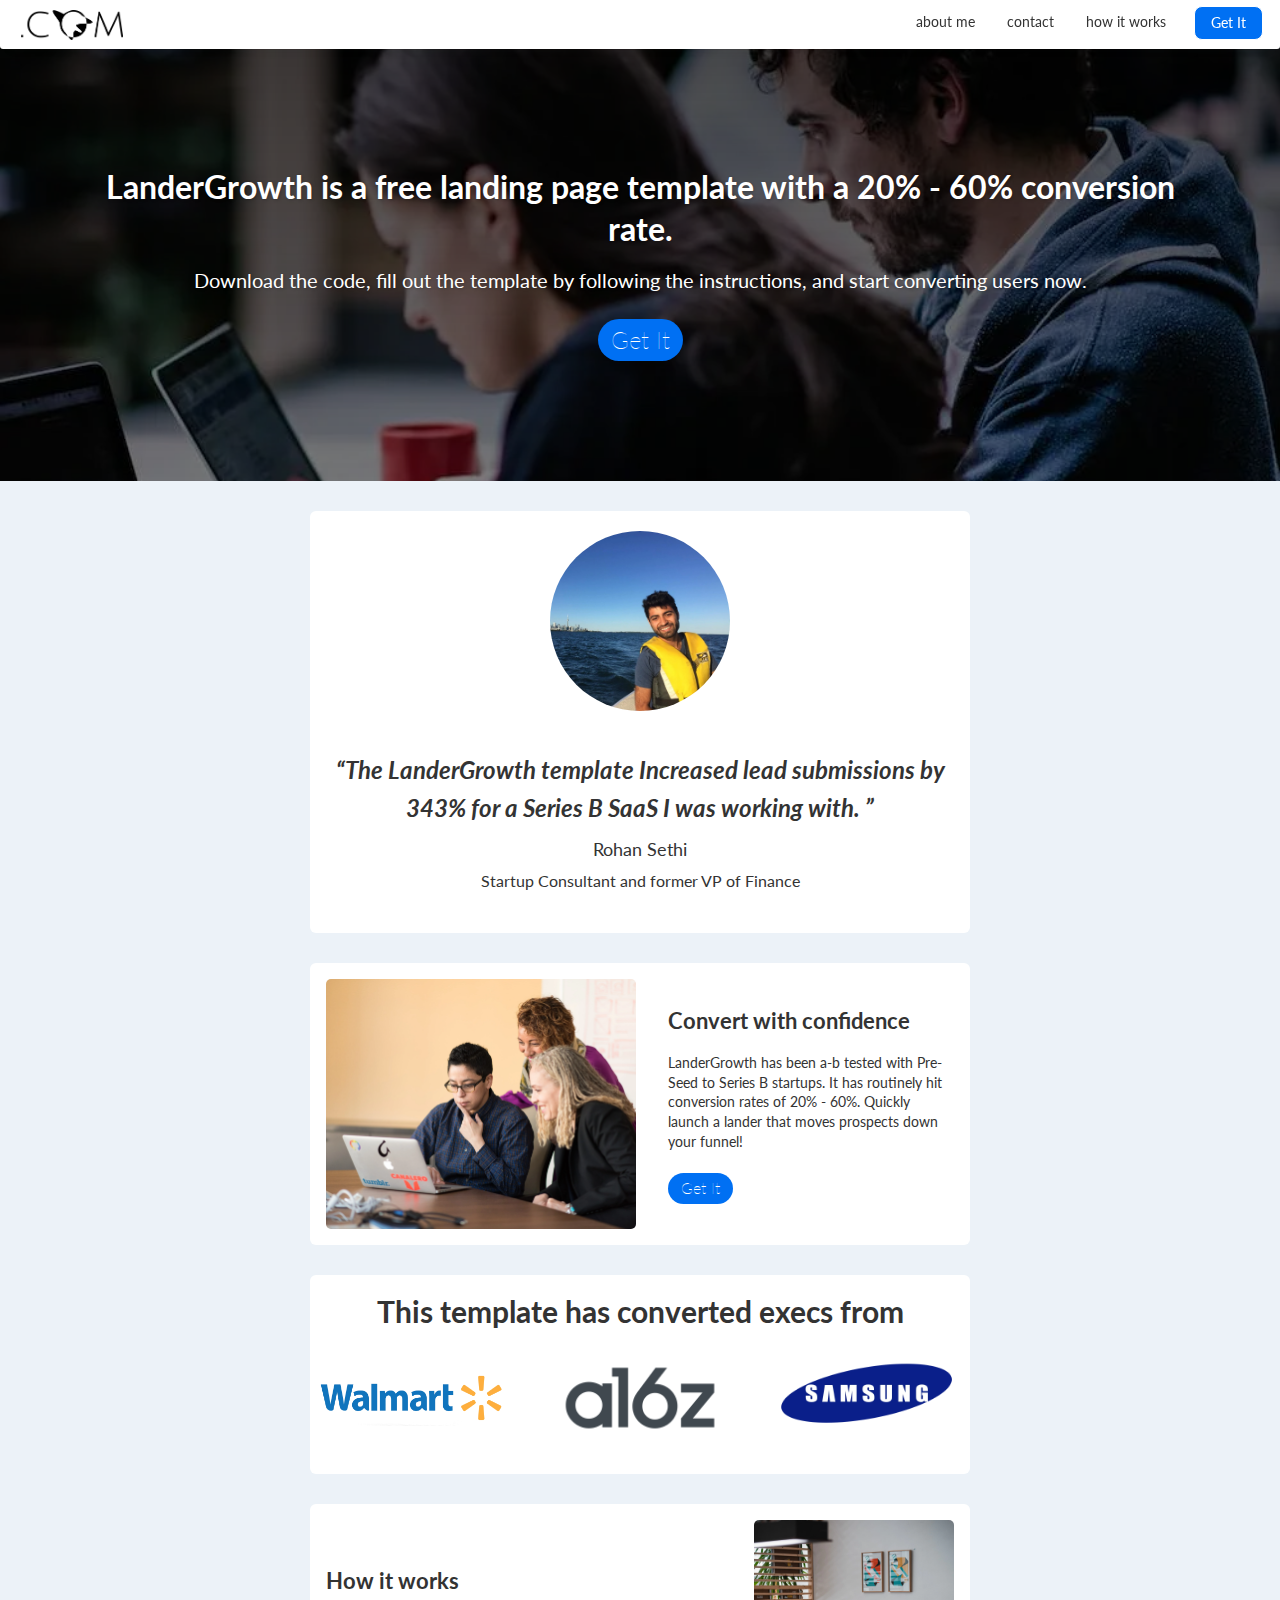
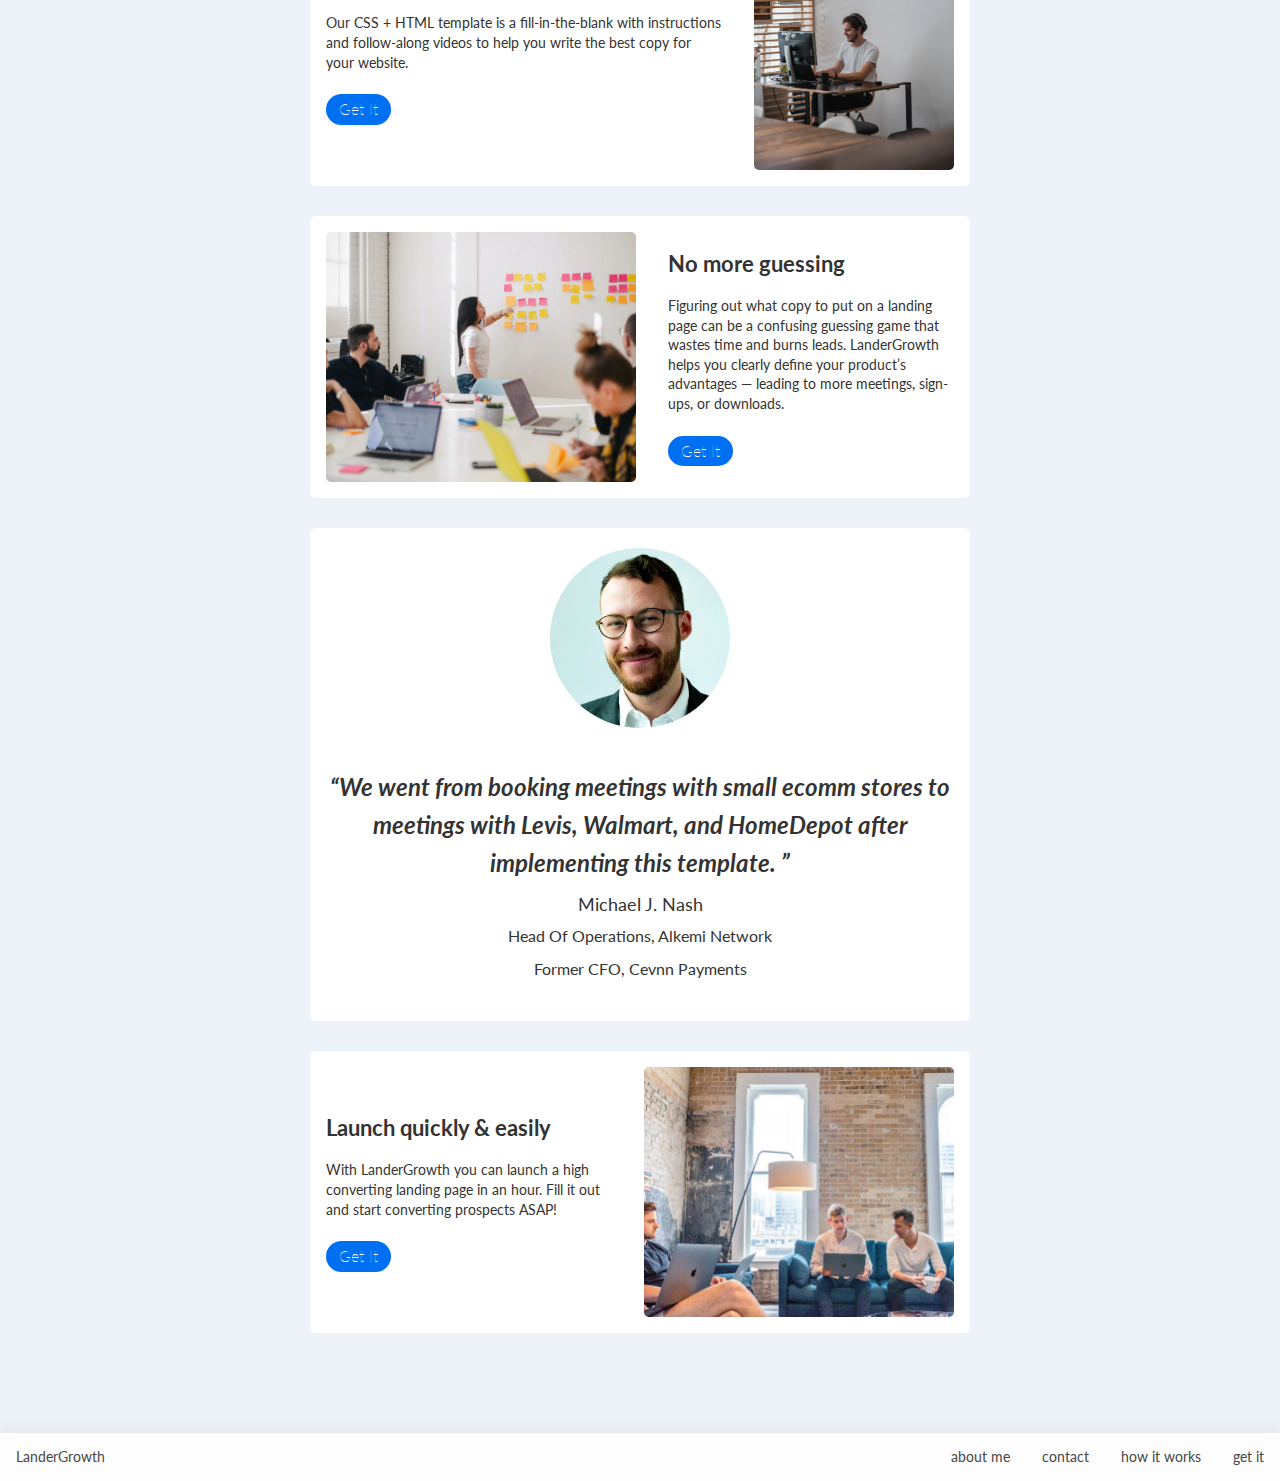
<file: index.html>
<html>

  <head>
    <meta charset="utf-8">
    <meta http-equiv="X-UA-Compatible" content="IE=edge">
    <meta name="viewport" content="width=device-width">
    <title>LanderGrowth — Home</title>
    <link rel="icon" type="image/x-icon" href="logos/favicon.ico">

    <!-- Put an Inspectlet code snippet here -->
    <script type="text/javascript">
      (function() {
      window.__insp = window.__insp || [];
      __insp.push(['wid', 1983803008]);
      var ldinsp = function(){
      if(typeof window.__inspld != "undefined") return; window.__inspld = 1; var insp = document.createElement('script'); insp.type = 'text/javascript'; insp.async = true; insp.id = "inspsync"; insp.src = ('https:' == document.location.protocol ? 'https' : 'http') + '://cdn.inspectlet.com/inspectlet.js?wid=1983803008&r=' + Math.floor(new Date().getTime()/3600000); var x = document.getElementsByTagName('script')[0]; x.parentNode.insertBefore(insp, x); };
      setTimeout(ldinsp, 0);
      })();
      </script>
    <!-- Inspectlet end -->

    <!-- Put a Google Analytics code snippet here -->
    <script async src="https://www.googletagmanager.com/gtag/js?id=G-G425LWW16N"></script>
    <script>
      window.dataLayer = window.dataLayer || [];
      function gtag(){dataLayer.push(arguments);}
      gtag('js', new Date());
    
      gtag('config', 'G-G425LWW16N');
    </script>
    <!-- Google Analytics tag end-->

    <!-- Google Tag Manager -->
    <script>(function(w,d,s,l,i){w[l]=w[l]||[];w[l].push({'gtm.start':
    new Date().getTime(),event:'gtm.js'});var f=d.getElementsByTagName(s)[0],
    j=d.createElement(s),dl=l!='dataLayer'?'&l='+l:'';j.async=true;j.src=
    'https://www.googletagmanager.com/gtm.js?id='+i+dl;f.parentNode.insertBefore(j,f);
    })(window,document,'script','dataLayer','GTM-WFHW6SQ');</script>
    <!-- End Google Tag Manager -->
      
    <!-- Put a Google Optimize code snippet here -->
    <script src="https://www.googleoptimize.com/optimize.js?id=OPT-KD5JQGJ"></script>
    <!-- Google Optimize tag end-->

    <link rel="stylesheet" href="https://maxcdn.bootstrapcdn.com/bootstrap/3.2.0/css/bootstrap.min.css">
    <link rel="stylesheet" href="css/style.css">
  </head>

  <body>

    <!-- Google Tag Manager (noscript) -->
<noscript><iframe src="https://www.googletagmanager.com/ns.html?id=GTM-WFHW6SQ"
  height="0" width="0" style="display:none;visibility:hidden"></iframe></noscript>
  <!-- End Google Tag Manager (noscript) -->
      
    <!-- navbar CSS can be found in the file "navbar"-->
    <div class="navbar">
      <ul>
        <li id="logo"><a href="index.html"><img src="logos/logo.seethrough.webp" id="logo" /></a></li>
        <li><a href="https://github.com/spetsa/LanderGrowth-Template/archive/refs/heads/main.zip" id="navbar-learn">Get It</a></li>
        <li><a href="how-it-works.html">how it works</a></li>
        <li><a href="learn-more.html">contact</a></li>
        <li><a href="team.html">about me</a></li>
      </ul>
    </div>

    <!-- banner CSS can be found in the file "banner"-->
    <div class="banner" style="background-image: linear-gradient(rgba(0,0,0,0.7),rgba(0,0,0,0.5)), url(banner_images/banner-2.webp);">
      <div class="container">
        <h1>LanderGrowth is a free landing page template with a 20% - 60% conversion rate.</h1>
        <p>Download the code, fill out the template by following the instructions, and start converting users now.</p>
        <button class="button-banner no-dec"><a class="no-dec" href="https://github.com/spetsa/LanderGrowth-Template/archive/refs/heads/main.zip">Get It</a></button>
      </div>
    </div>

    <!-- landing-page-grid CSS can be found in the file "landing-page-grid"-->
    <div class="landing-page-grid">

      <!-- quote-card CSS can be found in the file "quote-card"-->
      <div class="quote-card">
        <img src="webp conversions/rohan-seth.webp" />
        <div class="quote-card-infos">
          <h2>“The LanderGrowth template Increased lead submissions by 343% for a Series B SaaS I was working with. ”</h2>
          <p class="quote-card-name">Rohan Sethi</p>
          <div class="quote-card-title">
            <p>Startup Consultant and former VP of Finance</p>
          </div>
        </div>
      </div>

      <!-- card-product CSS can be found in the file "card"-->
      <div class="card-product">
        <img src="webp conversions/christina-wocintechchat-com-NDoVgcS_lZM-unsplash.webp" />
        <div class="card-product-infos">
          <h2>Convert with confidence</h2>
          <p>LanderGrowth has been a-b tested with
             Pre-Seed to Series B startups. It has
              routinely hit conversion rates of 20% - 60%.
               Quickly launch a lander that moves prospects down your funnel! 
          </p>
          <button class="btn-medium"><a href="https://github.com/spetsa/LanderGrowth-Template/archive/refs/heads/main.zip">Get It</a></button>
        </div>
      </div>


      <!-- logo-card CSS can be found in the file "logo-card"-->
      <div class="logo-card">
        <div class="logo-card-infos logo-card-center">
          <h2>This template has converted execs from</h2>
        </div>
        <div class="logo-grid">
          <img src="webp conversions/walmart.webp" />
          <img src="webp conversions/a16z.webp" />
          <img src="webp conversions/samsung.webp" />
        </div>
      </div>

      <div class="card-product">
        <div class="card-product-infos">
          <h2>How it works</h2>
          <p>Our CSS + HTML template is a fill-in-the-blank with instructions
             and follow-along videos to help you write the best copy for your website.
          </p>
                <button class="btn-medium"><a href="https://github.com/spetsa/LanderGrowth-Template/archive/refs/heads/main.zip">Get It</a></button>
        </div>
        <img src="webp conversions/the-9th-coworking-kdRggDmQGI4-unsplash.webp" />
      </div>

      <div class="card-product">
        <img src="webp conversions/jason-goodman-Oalh2MojUuk-unsplash.webp" />
        <div class="card-product-infos">
          <h2>No more guessing</h2>
          <p>
            Figuring out what copy to put on a landing page can
             be a confusing guessing game that wastes time and burns leads.
              LanderGrowth helps you clearly define your product’s advantages
               — leading to more meetings, sign-ups, or downloads. 
          </p>
          <button class="btn-medium"><a href="https://github.com/spetsa/LanderGrowth-Template/archive/refs/heads/main.zip">Get It</a></button>
        </div>
      </div>

      <div class="quote-card">
        <img src="webp conversions/nash.webp" />
        <div class="quote-card-infos">
          <h2>“We went from booking meetings with small ecomm stores to meetings with Levis, Walmart, and HomeDepot after implementing this template. ”</h2>
          <p class="quote-card-name">Michael J. Nash</p>
          <div class="quote-card-title">
            <p>Head Of Operations, Alkemi Network</p>
          </div>
          <div class="quote-card-title">
            <p>Former CFO, Cevnn Payments</p>
          </div>
        </div>
      </div>

      <div class="card-product">
        <div class="card-product-infos">
          <h2>Launch quickly & easily</h2>
          <p>With LanderGrowth you can launch
             a high converting landing page in an hour. 
             Fill it out and start converting prospects ASAP!
          </p>
          <button class="btn-medium"><a href="https://github.com/spetsa/LanderGrowth-Template/archive/refs/heads/main.zip">Get It</a></button>
        </div>
        <img src="webp conversions/austin-distel-_S7-KX8geL0-unsplash.webp" />
      </div>

    </div>

    <!-- footer CSS can be found in the file "footer"-->
    <div class="footer">
      <ul>
        <li id="footer-logo"><a href="index.html">LanderGrowth</a></li>
        <li><a href="https://github.com/spetsa/LanderGrowth-Template/archive/refs/heads/main.zip">get it</a></li>
        <li><a href="how-it-works.html">how it works</a></li>
        <li><a href="learn-more.html">contact</a></li>
        <li><a href="team.html">about me</a></li>
      </ul>
    </div>

  </body>

</html>
</file>
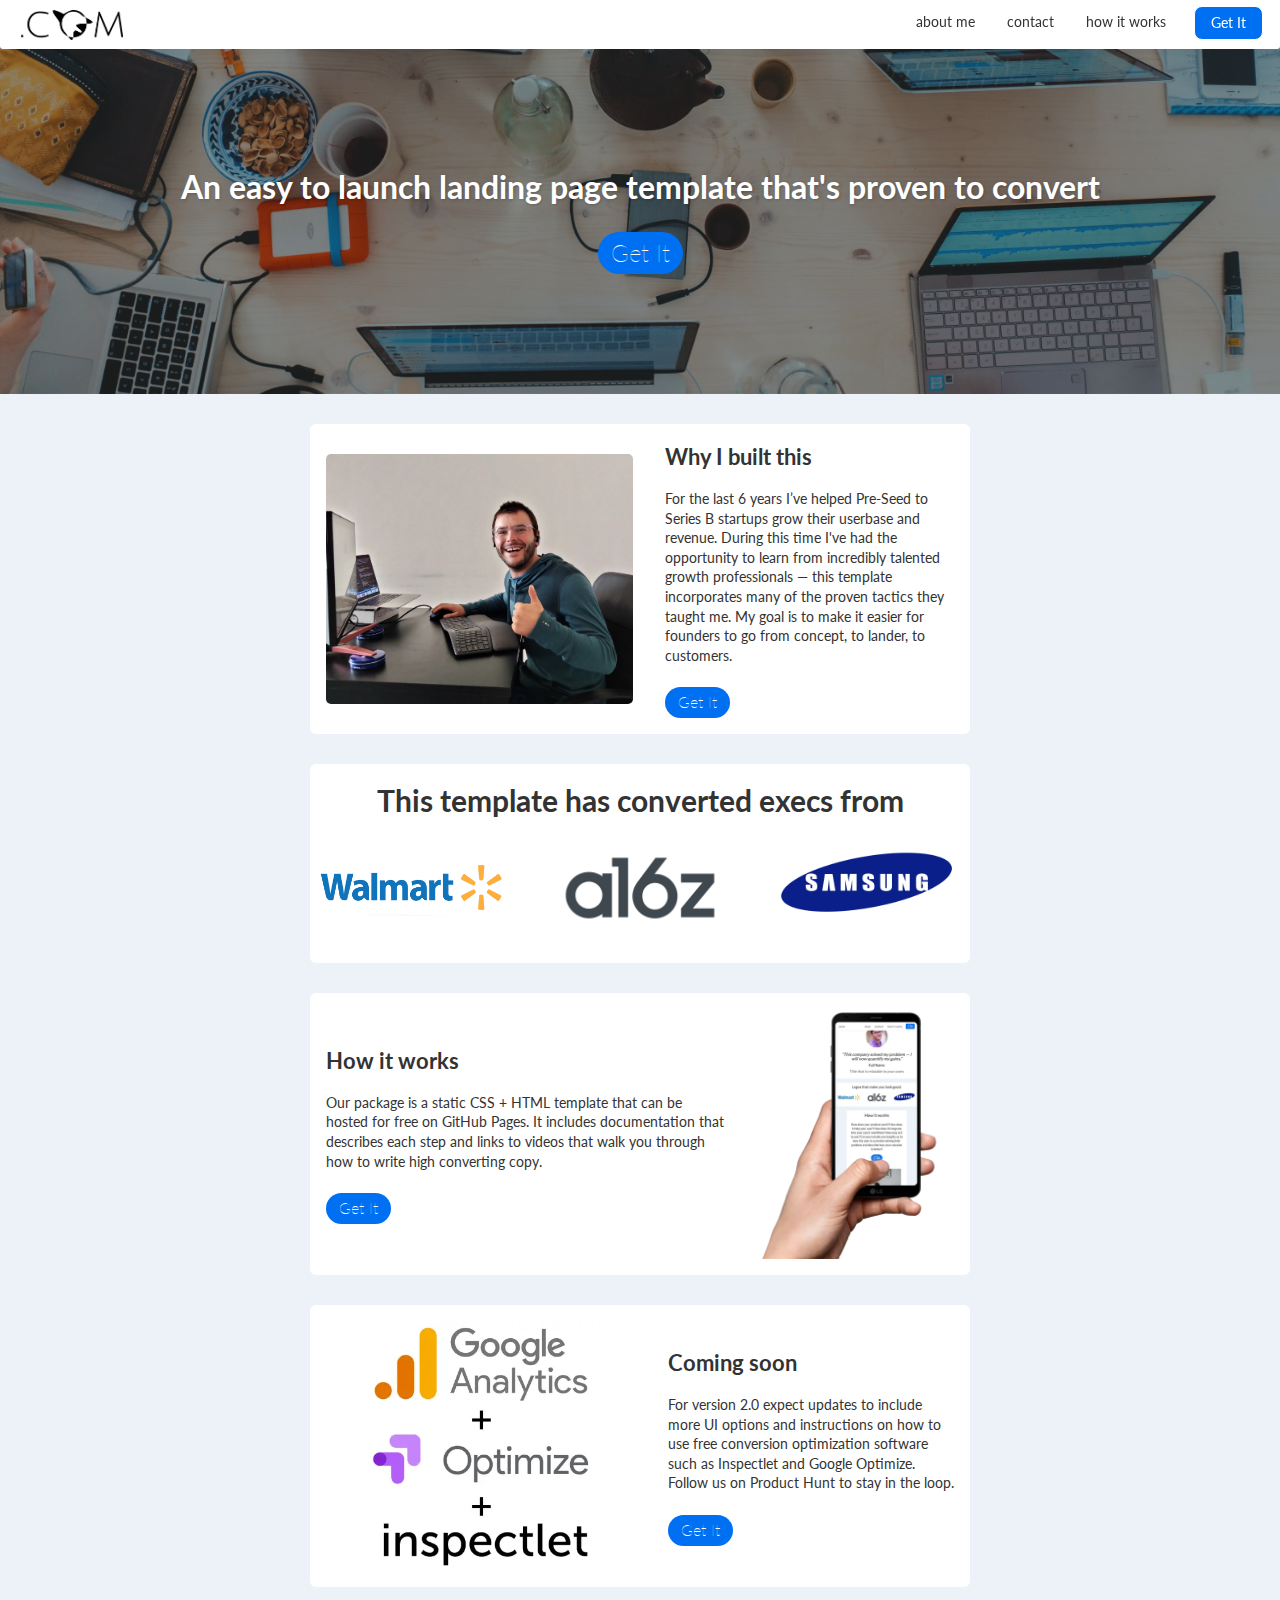
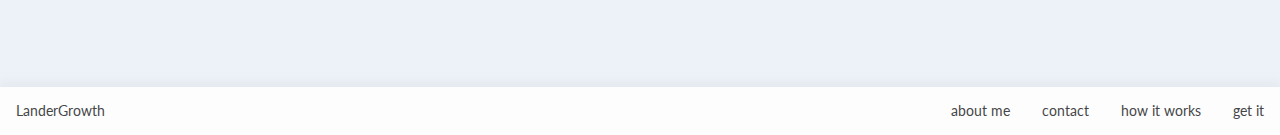
<file: how-it-works.html>
<html>
  <head>
    <meta charset="utf-8" />
    <meta http-equiv="X-UA-Compatible" content="IE=edge" />
    <meta name="viewport" content="width=device-width" />
    <title>LanderGrowth — How It Works</title>
    <link rel="icon" type="image/x-icon" href="logos/favicon.ico">

    <!-- Put an Inspectlet code snippet here -->
    <script type="text/javascript">
      (function() {
      window.__insp = window.__insp || [];
      __insp.push(['wid', 1983803008]);
      var ldinsp = function(){
      if(typeof window.__inspld != "undefined") return; window.__inspld = 1; var insp = document.createElement('script'); insp.type = 'text/javascript'; insp.async = true; insp.id = "inspsync"; insp.src = ('https:' == document.location.protocol ? 'https' : 'http') + '://cdn.inspectlet.com/inspectlet.js?wid=1983803008&r=' + Math.floor(new Date().getTime()/3600000); var x = document.getElementsByTagName('script')[0]; x.parentNode.insertBefore(insp, x); };
      setTimeout(ldinsp, 0);
      })();
      </script>
    <!-- Inspectlet end -->

    <!-- Put a Google Analytics code snippet here -->
    <script async src="https://www.googletagmanager.com/gtag/js?id=G-G425LWW16N"></script>
    <script>
      window.dataLayer = window.dataLayer || [];
      function gtag(){dataLayer.push(arguments);}
      gtag('js', new Date());
    
      gtag('config', 'G-G425LWW16N');
    </script>
    <!-- Google Analytics tag end-->
      
    <!-- Put a Google Optimize code snippet here -->
    <script src="https://www.googleoptimize.com/optimize.js?id=OPT-KD5JQGJ"></script>
    <!-- Google Optimize tag end-->

    <!-- Google Tag Manager -->
    <script>(function(w,d,s,l,i){w[l]=w[l]||[];w[l].push({'gtm.start':
    new Date().getTime(),event:'gtm.js'});var f=d.getElementsByTagName(s)[0],
    j=d.createElement(s),dl=l!='dataLayer'?'&l='+l:'';j.async=true;j.src=
    'https://www.googletagmanager.com/gtm.js?id='+i+dl;f.parentNode.insertBefore(j,f);
    })(window,document,'script','dataLayer','GTM-WFHW6SQ');</script>
    <!-- End Google Tag Manager -->

    <link rel="stylesheet" href="https://maxcdn.bootstrapcdn.com/bootstrap/3.2.0/css/bootstrap.min.css"/>
    <link rel="stylesheet" href="css/style.css" />
  </head>

  <body>

    <!-- Google Tag Manager (noscript) -->
    <noscript><iframe src="https://www.googletagmanager.com/ns.html?id=GTM-WFHW6SQ"
    height="0" width="0" style="display:none;visibility:hidden"></iframe></noscript>
    <!-- End Google Tag Manager (noscript) -->

    <!-- Navbar CSS can be found in the file "navbar"-->
    <div class="navbar">
      <ul>
        <li id="logo"><a href="index.html"><img src="logos/logo.seethrough.webp" id="logo" /></a></li>
        <li><a href="https://github.com/spetsa/LanderGrowth-Template/archive/refs/heads/main.zip" id="navbar-learn">Get It</a></li>
        <li><a href="how-it-works.html">how it works</a></li>
        <li><a href="learn-more.html">contact</a></li>
        <li><a href="team.html">about me</a></li>
      </ul>
    </div>

    <!-- banner CSS can be found in the file "banner"-->
    <div
      class="banner"
      style="
        background-image: linear-gradient(
            rgba(0, 0, 0, 0.4),
            rgba(0, 0, 0, 0.4)
          ),
          url(banner_images/marvin-meyer-SYTO3xs06fU-unsplash.webp);
      "
    >
      <div class="container">
        <h1>
          An easy to launch landing page template that's proven to convert
        </h1>
        <button class="button-banner no-dec">
          <a class="no-dec" href="https://github.com/spetsa/LanderGrowth-Template/archive/refs/heads/main.zip">Get It</a>
        </button>
      </div>
    </div>

    <!-- landing-page-grid CSS can be found in the file "landing-page-grid"-->
    <div class="landing-page-grid">

      <!-- card-product CSS can be found in the file "card"-->
      <div class="card-product">
        <img
          src="webp conversions/thumbs-up.webp"
        />
        <div class="card-product-infos">
          <h2>Why I built this</h2>
          <p>
            For the last 6 years I’ve helped Pre-Seed to Series B
            startups grow their userbase and revenue. During this
             time I've had the opportunity to learn from incredibly
              talented growth professionals — this template incorporates many
               of the proven tactics they taught me. My goal is to make it easier for founders to go
                 from concept, to lander, to customers.

          </p>
            <button class="btn-medium"><a href="https://github.com/spetsa/LanderGrowth-Template/archive/refs/heads/main.zip">Get It</a></button>
        </div>
      </div>
      

      <!-- logo-card CSS can be found in the file "logo-card"-->
      <div class="logo-card">
        <div class="logo-card-infos logo-card-center">
          <h2>This template has converted execs from</h2>
        </div>
        <div class="logo-grid">
         <img src="webp conversions/walmart.webp" />
          <img src="webp conversions/a16z.webp" />
          <img src="webp conversions/samsung.webp" />
        </div>
      </div>

      <div class="card-product">
        <div class="card-product-infos">
          <h2>How it works</h2>
          <p>
            Our package is a static CSS + HTML template that
             can be hosted for free on GitHub Pages. It includes
              documentation that describes each step and links to videos
               that walk you through how to write high converting copy.
          </p>
            <button class="btn-medium"><a href="https://github.com/spetsa/LanderGrowth-Template/archive/refs/heads/main.zip">Get It</a></button>
        </div>
        <img
          src="webp conversions/Hand-Holding-Smartphone-PNG-File-2.webp"
        />
      </div>


      <div class="card-product">
        <img
          src="webp conversions/growth-logos.webp"
        />
        <div class="card-product-infos">
          <h2>Coming soon</h2>
          <p>
            For version 2.0 expect updates to include more UI options and instructions on how to
            use free conversion optimization software such as Inspectlet and Google Optimize. Follow us
            on Product Hunt to stay in the loop.
          </p>
            <button class="btn-medium"><a href="https://github.com/spetsa/LanderGrowth-Template/archive/refs/heads/main.zip">Get It</a></button>
        </div>
      </div>

    </div>
    
    <!-- footer CSS can be found in the file "footer"-->
    <div class="footer">
      <ul>
        <li id="footer-logo"><a href="index.html">LanderGrowth</a></li>
        <li><a href="https://github.com/spetsa/LanderGrowth-Template/archive/refs/heads/main.zip">get it</a></li>
        <li><a href="how-it-works.html">how it works</a></li>
        <li><a href="learn-more.html">contact</a></li>
        <li><a href="team.html">about me</a></li>
      </ul>
    </div>
  </body>
</html>
</file>
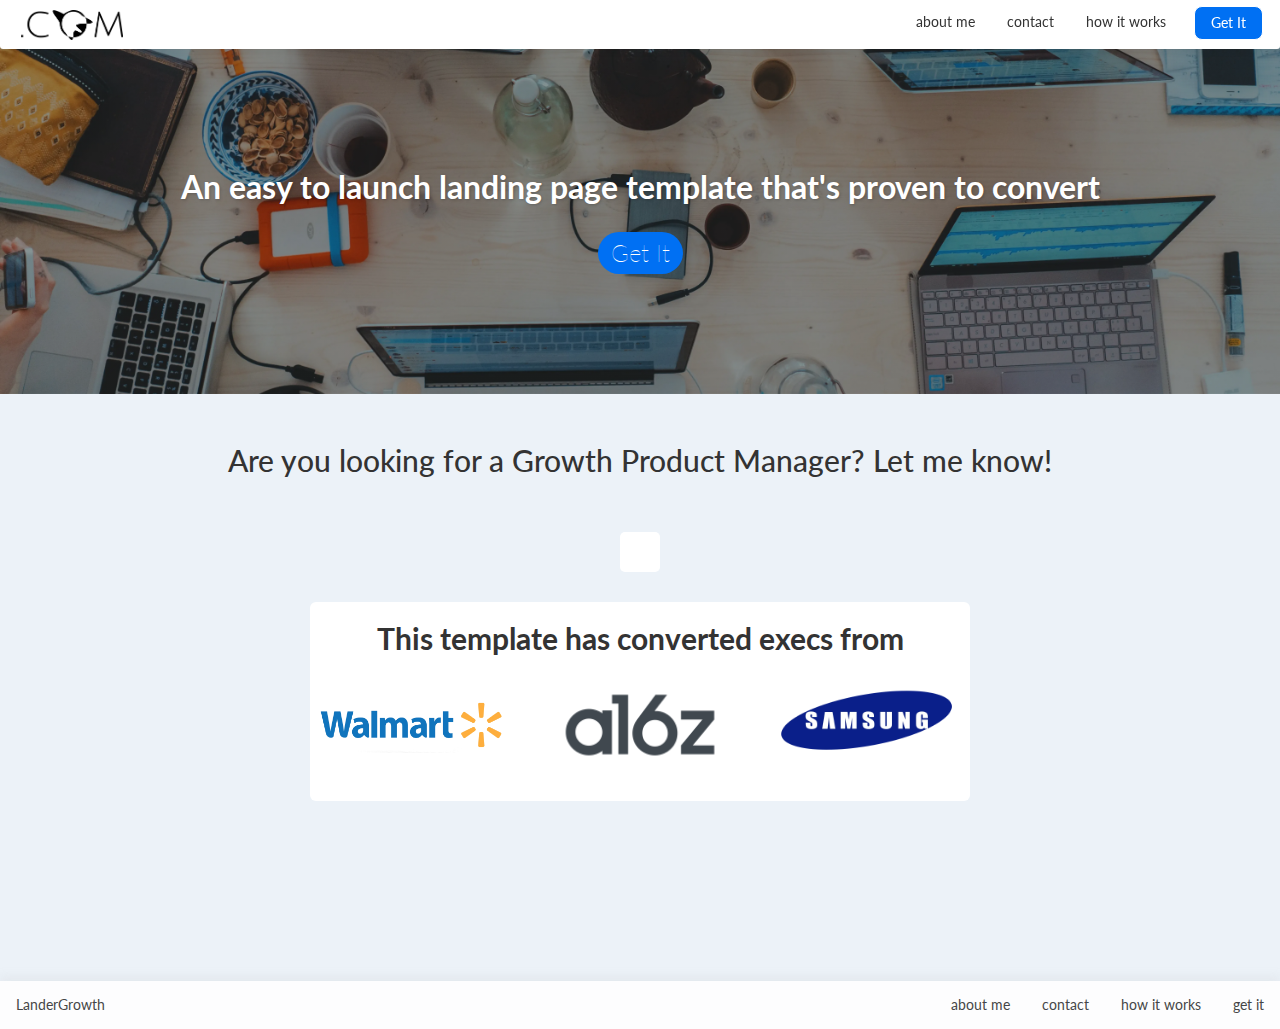
<file: learn-more.html>
<html>
  <head>
    <meta charset="utf-8" />
    <meta http-equiv="X-UA-Compatible" content="IE=edge" />
    <meta name="viewport" content="width=device-width" />
    <title>LanderGrowth — Learn More</title>
    <link rel="icon" type="image/x-icon" href="logos/favicon.ico">

    <!-- Put an Inspectlet code snippet here -->
    <script type="text/javascript">
      (function() {
      window.__insp = window.__insp || [];
      __insp.push(['wid', 1983803008]);
      var ldinsp = function(){
      if(typeof window.__inspld != "undefined") return; window.__inspld = 1; var insp = document.createElement('script'); insp.type = 'text/javascript'; insp.async = true; insp.id = "inspsync"; insp.src = ('https:' == document.location.protocol ? 'https' : 'http') + '://cdn.inspectlet.com/inspectlet.js?wid=1983803008&r=' + Math.floor(new Date().getTime()/3600000); var x = document.getElementsByTagName('script')[0]; x.parentNode.insertBefore(insp, x); };
      setTimeout(ldinsp, 0);
      })();
      </script>
    <!-- Inspectlet end -->

    <!-- Put a Google Analytics code snippet here -->
    <script async src="https://www.googletagmanager.com/gtag/js?id=G-G425LWW16N"></script>
    <script>
      window.dataLayer = window.dataLayer || [];
      function gtag(){dataLayer.push(arguments);}
      gtag('js', new Date());
    
      gtag('config', 'G-G425LWW16N');
    </script>
    <!-- Google Analytics tag end-->
      
    <!-- Put a Google Optimize code snippet here -->
    <script src="https://www.googleoptimize.com/optimize.js?id=OPT-KD5JQGJ"></script>
    <!-- Google Optimize tag end-->

    <!-- Google Tag Manager -->
    <script>(function(w,d,s,l,i){w[l]=w[l]||[];w[l].push({'gtm.start':
      new Date().getTime(),event:'gtm.js'});var f=d.getElementsByTagName(s)[0],
      j=d.createElement(s),dl=l!='dataLayer'?'&l='+l:'';j.async=true;j.src=
      'https://www.googletagmanager.com/gtm.js?id='+i+dl;f.parentNode.insertBefore(j,f);
      })(window,document,'script','dataLayer','GTM-WFHW6SQ');</script>
      <!-- End Google Tag Manager -->

    <link rel="stylesheet" href="https://maxcdn.bootstrapcdn.com/bootstrap/3.2.0/css/bootstrap.min.css"/>
    <link rel="stylesheet" href="css/style.css" />
  </head>

  <body>

    <!-- navbar CSS can be found in the file "navbar"-->
    <div class="navbar">
      <ul>
        <li id="logo"><a href="index.html"><img src="logos/logo.seethrough.webp" id="logo" /></a></li>
        <li><a href="https://github.com/spetsa/LanderGrowth-Template/archive/refs/heads/main.zip" id="navbar-learn">Get It</a></li>
        <li><a href="how-it-works.html">how it works</a></li>
        <li><a href="learn-more.html">contact</a></li>
        <li><a href="team.html">about me</a></li>
      </ul>
    </div>

    <div class="banner" style="background-image: linear-gradient(rgba(0,0,0,0.4),rgba(0,0,0,0.4)), url(banner_images/marvin-meyer-SYTO3xs06fU-unsplash.webp);">
      <div class="container">
        <h1>An easy to launch landing page template that's proven to convert</h1>
        <button class="button-banner no-dec"><a class="no-dec" href="https://github.com/spetsa/LanderGrowth-Template/archive/refs/heads/main.zip">Get It</a></button>
      </div>
    </div>

    <!-- landing-page-grid CSS can be found in the file "landing-page-grid"-->
    <div class="landing-page-grid">
      <h3 class="form-card-header">
        Are you looking for a Growth Product Manager? Let me know!
      </h3>

      <!-- Uncomment the code below for third party form injection -->
      <div class="form-card-third-party">
        <script charset="utf-8" type="text/javascript" src="//js.hsforms.net/forms/embed/v2.js"></script>
        <script>
          hbspt.forms.create({
            region: "na1",
            portalId: "23305400",
            formId: "7d167eac-ef67-4ee2-aa2b-8ff76494d6d7"
          });
        </script>
      </div>

      <!-- logo-card CSS can be found in the file "logo-card"-->
      <div class="logo-card">
        <div class="logo-card-infos logo-card-center">
          <h2>This template has converted execs from</h2>
        </div>

        <div class="logo-grid">
         <img src="webp conversions/walmart.webp" />
          <img src="webp conversions/a16z.webp" />
          <img src="webp conversions/samsung.webp" />
        </div>
      </div>
    </div>

    <!-- break CSS can be found in the file "page-break"-->
    <div class="break"></div>
    <div class="break"></div>

    <!-- footer CSS can be found in the file "footer"-->
    <div class="footer">
      <ul>
        <li id="footer-logo"><a href="index.html">LanderGrowth</a></li>
        <li><a href="https://github.com/spetsa/LanderGrowth-Template/archive/refs/heads/main.zip">get it</a></li>
        <li><a href="how-it-works.html">how it works</a></li>
        <li><a href="learn-more.html">contact</a></li>
        <li><a href="team.html">about me</a></li>
      </ul>
    </div>
  </body>
</html>
</file>
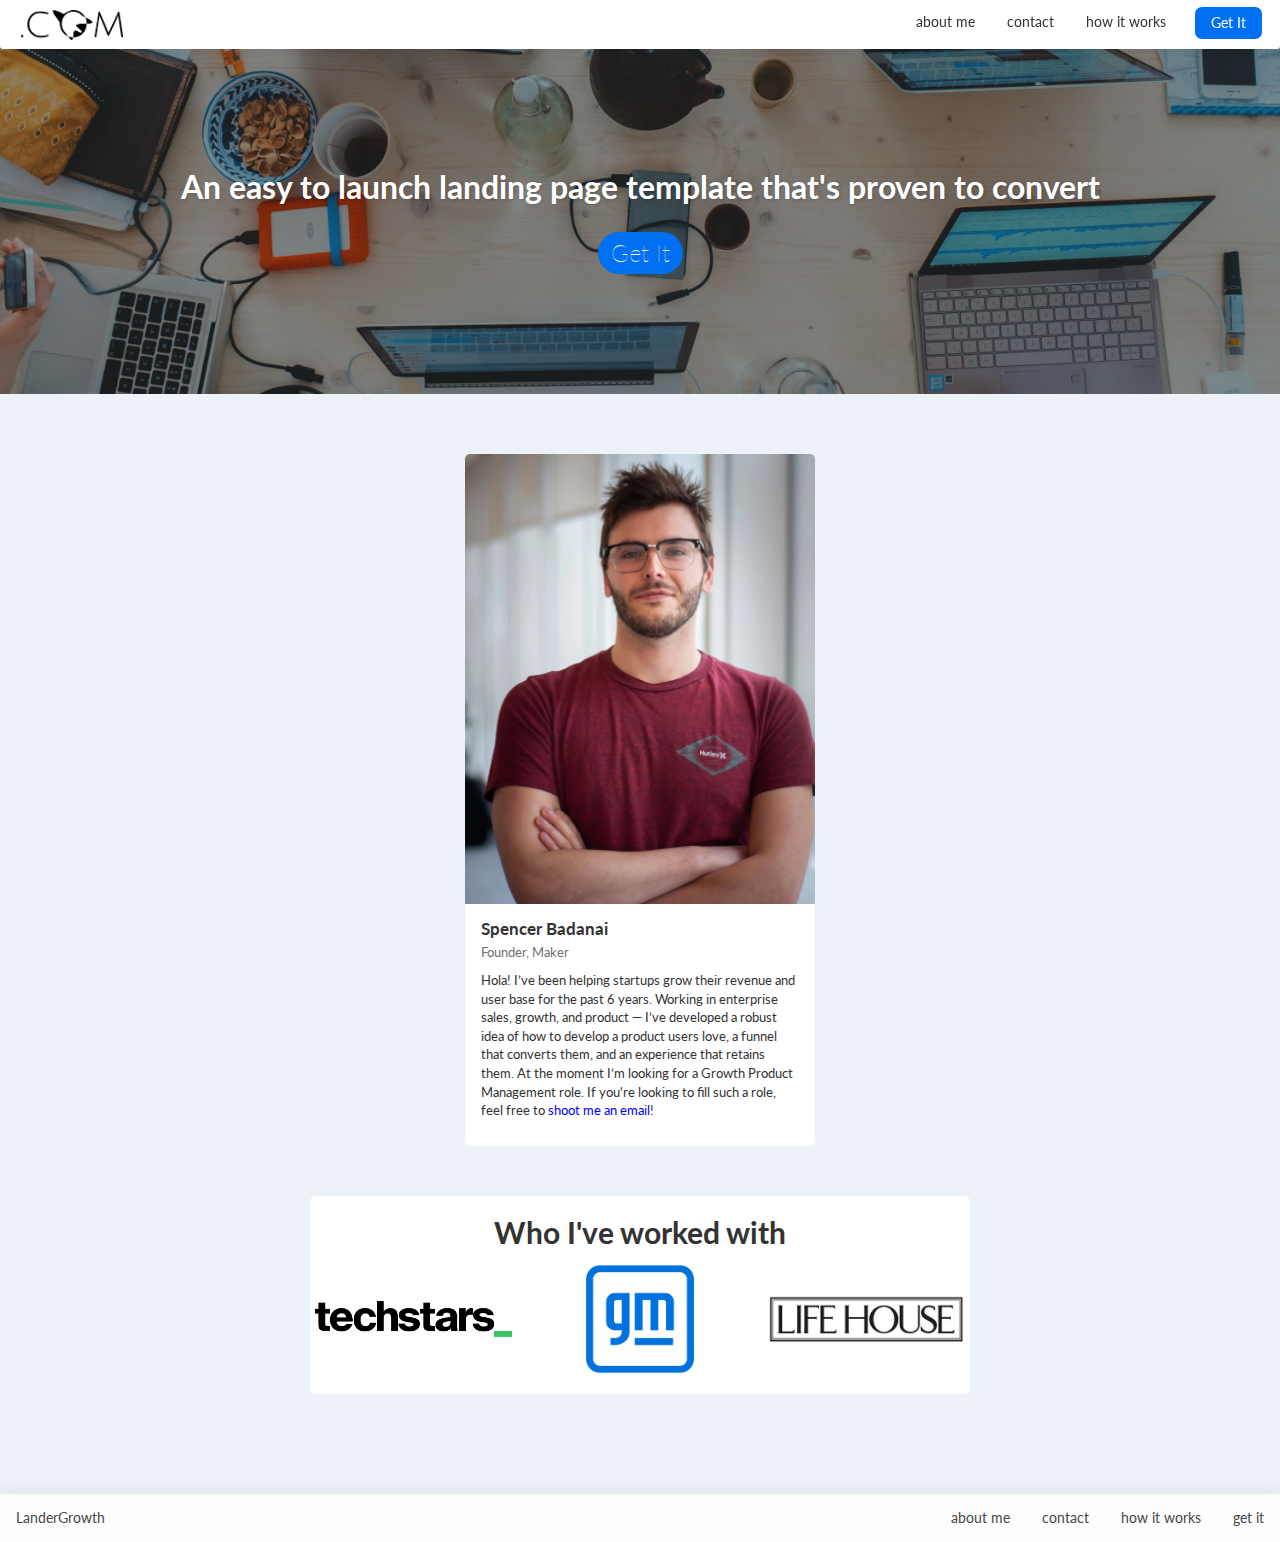
<file: team.html>
<html>

  <head>
    <meta charset="utf-8">
    <meta http-equiv="X-UA-Compatible" content="IE=edge">
    <meta name="viewport" content="width=device-width" >
    <title>LanderGrowth — About Me</title>
    <link rel="icon" type="image/x-icon" href="logos/favicon.ico">

    <!-- Put an Inspectlet code snippet here -->
    <script type="text/javascript">
      (function() {
      window.__insp = window.__insp || [];
      __insp.push(['wid', 1983803008]);
      var ldinsp = function(){
      if(typeof window.__inspld != "undefined") return; window.__inspld = 1; var insp = document.createElement('script'); insp.type = 'text/javascript'; insp.async = true; insp.id = "inspsync"; insp.src = ('https:' == document.location.protocol ? 'https' : 'http') + '://cdn.inspectlet.com/inspectlet.js?wid=1983803008&r=' + Math.floor(new Date().getTime()/3600000); var x = document.getElementsByTagName('script')[0]; x.parentNode.insertBefore(insp, x); };
      setTimeout(ldinsp, 0);
      })();
      </script>
    <!-- Inspectlet end -->

    <!-- Put a Google Analytics code snippet here -->
    <script async src="https://www.googletagmanager.com/gtag/js?id=G-G425LWW16N"></script>
    <script>
      window.dataLayer = window.dataLayer || [];
      function gtag(){dataLayer.push(arguments);}
      gtag('js', new Date());
    
      gtag('config', 'G-G425LWW16N');
    </script>
    <!-- Google Analytics tag end-->
      
    <!-- Put a Google Optimize code snippet here -->
    <script src="https://www.googleoptimize.com/optimize.js?id=OPT-KD5JQGJ"></script>
    <!-- Google Optimize tag end-->

    <link rel="stylesheet" href="https://maxcdn.bootstrapcdn.com/bootstrap/3.2.0/css/bootstrap.min.css">
    <link rel="stylesheet" href="css/style.css">
  </head>

    <!-- Google Tag Manager -->
    <script>(function(w,d,s,l,i){w[l]=w[l]||[];w[l].push({'gtm.start':
      new Date().getTime(),event:'gtm.js'});var f=d.getElementsByTagName(s)[0],
      j=d.createElement(s),dl=l!='dataLayer'?'&l='+l:'';j.async=true;j.src=
      'https://www.googletagmanager.com/gtm.js?id='+i+dl;f.parentNode.insertBefore(j,f);
      })(window,document,'script','dataLayer','GTM-WFHW6SQ');</script>
      <!-- End Google Tag Manager -->

  <body>

    <!-- Google Tag Manager (noscript) -->
    <noscript><iframe src="https://www.googletagmanager.com/ns.html?id=GTM-WFHW6SQ"
    height="0" width="0" style="display:none;visibility:hidden"></iframe></noscript>
    <!-- End Google Tag Manager (noscript) -->

    <!-- navbar CSS can be found in the file "navbar"-->
    <div class="navbar">
      <ul>
        <li id="logo"><a href="index.html"><img src="logos/logo.seethrough.webp" id="logo" /></a></li>
        <li><a href="https://github.com/spetsa/LanderGrowth-Template/archive/refs/heads/main.zip" id="navbar-learn">Get It</a></li>
        <li><a href="how-it-works.html">how it works</a></li>
        <li><a href="learn-more.html">contact</a></li>
        <li><a href="team.html">about me</a></li>
      </ul>
    </div>

    <div class="banner" style="background-image: linear-gradient(rgba(0,0,0,0.4),rgba(0,0,0,0.4)), url(banner_images/marvin-meyer-SYTO3xs06fU-unsplash.webp);">
      <div class="container">
        <h1>An easy to launch landing page template that's proven to convert</h1>
        <button class="button-banner no-dec"><a class="no-dec" href="https://github.com/spetsa/LanderGrowth-Template/archive/refs/heads/main.zip">Get It</a></button>
      </div>
    </div>

    <!-- team-page-flex-display CSS can be found in the file "team-page-grid"-->
    <div class="team-page-flex-display">

      <!-- card-trip CSS can be found in the file "team-card"-->
      <div class="card-trip">
        <img src="webp conversions/sb-headshot.webp" />
        <div class="card-trip-infos">
          <div>
            <h2>Spencer Badanai</h2>
            <p class="card-trip-title">Founder, Maker</p>
            <div class="small-break"></div>
              <p id="card-trip-description">
                Hola! I’ve been helping startups grow
                 their revenue and user base for the past 6 years. Working
                  in enterprise sales, growth, and product — I’ve developed
                   a robust idea of how to develop a product users
                    love, a funnel that converts them, and an experience that retains them. At the 
                    moment I’m looking for a Growth Product Management
                     role. If you're looking to fill such a role, feel free to
                     <a href="mailto:spencer.badanai@gmail.com" class="hyperlink">shoot me an email</a>!
              </p>
          </div>
        </div>
      </div>

    </div>

  <!-- landing-page-grid CSS can be found in the file "landing-page-grid"-->
  <div class="landing-page-grid">

    <!-- logo-card CSS can be found in the file "logo-card"-->
    <div class="logo-card">
      <div class="logo-card-infos logo-card-center">
        <h2>Who I've worked with</h2>
      </div>
      <div class="logo-grid">
       <img src="webp conversions/techstars.webp" />
        <img src="webp conversions/GM-logo.webp" />
        <img src="webp conversions/lifehouse.webp" />
      </div>
    </div>

  </div>

    <!-- footer CSS can be found in the file "footer"-->
    <div class="footer">
      <ul>
        <li id="footer-logo"><a href="index.html">LanderGrowth</a></li>
        <li><a href="https://github.com/spetsa/LanderGrowth-Template/archive/refs/heads/main.zip">get it</a></li>
        <li><a href="how-it-works.html">how it works</a></li>
        <li><a href="learn-more.html">contact</a></li>
        <li><a href="team.html">about me</a></li>

      </ul>
    </div>
  </body>
</html>
</file>
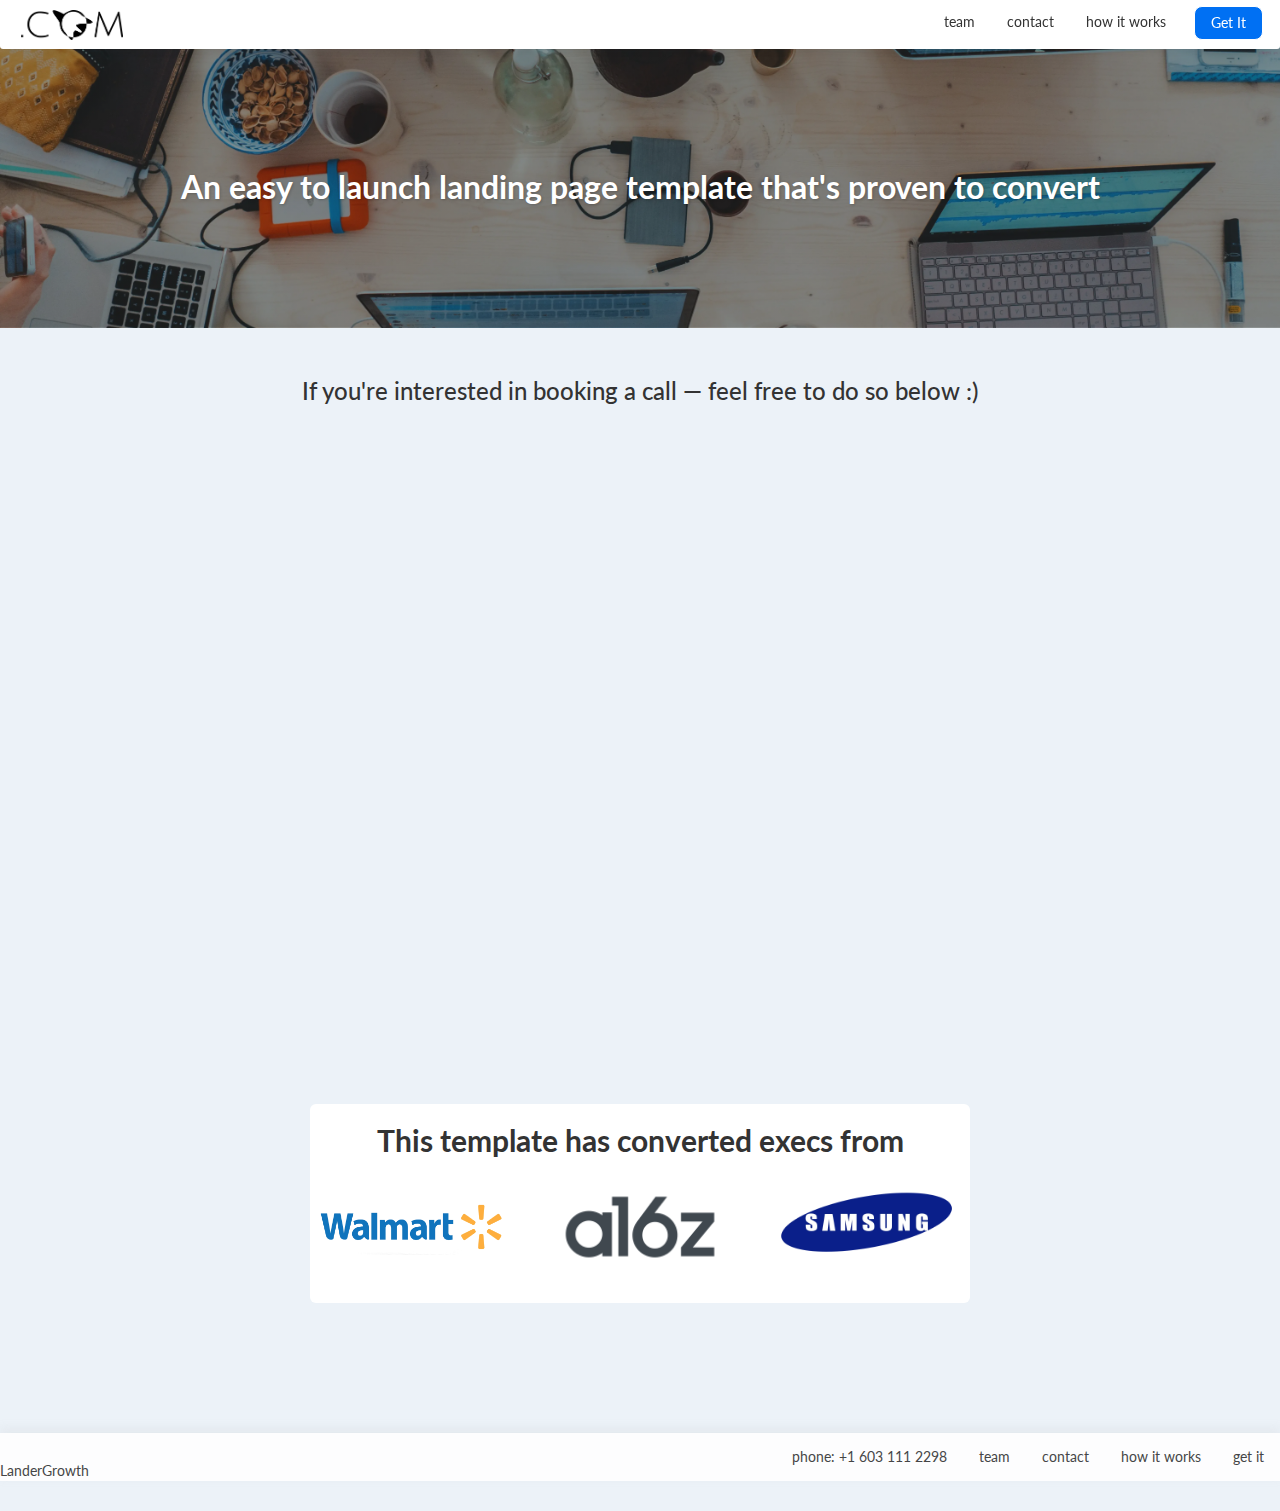
<file: thank-you.html>
<html>
  <head>
    <meta charset="utf-8" />
    <meta http-equiv="X-UA-Compatible" content="IE=edge" />
    <meta name="viewport" content="width=device-width" />
    <title>LanderGrowth — Thanks</title>
    <link rel="icon" type="image/x-icon" href="logos/favicon.ico">

    <!-- Put an Inspectlet code snippet here -->

    <!-- Inspectlet end -->

    <!-- Put a Google Analytics code snippet here -->

    <!-- Google Analytics tag end-->
      
    <!-- Put a Google Optimize code snippet here -->

    <!-- Google Optimize tag end-->

    <link rel="stylesheet" href="https://maxcdn.bootstrapcdn.com/bootstrap/3.2.0/css/bootstrap.min.css"/>
    <link rel="stylesheet" href="css/style.css" />
  </head>

  <body>

    <!-- navbar CSS can be found in the file "navbar"-->
    <div class="navbar">
      <ul>
        <li id="logo"><a href="index.html"><img src="logos/logo.seethrough.webp" id="logo" /></a></li>
        <li><a href="https://github.com/spetsa/LanderGrowth-Template/archive/refs/heads/main.zip" id="navbar-learn">Get It</a></li>
        <li><a href="how-it-works.html">how it works</a></li>
        <li><a href="learn-more.html">contact</a></li>
        <li><a href="team.html">team</a></li>
      </ul>
    </div>

    <!-- banner-3 CSS can be found in the file "banner"-->
    <div
      class="banner"
      style="
        background-image: linear-gradient(
            rgba(0, 0, 0, 0.4),
            rgba(0, 0, 0, 0.4)
          ),
          url(banner_images/marvin-meyer-SYTO3xs06fU-unsplash.webp);
      "
    >
      <div class="container">
        <h1>An easy to launch landing page template that's proven to convert</h1>
      </div>
    </div>

    <!-- landing-page-grid CSS can be found in the file "landing-page-grid"-->
    <div class="landing-page-grid">
      <h3>
        If you're interested in booking a call — feel free to do so below :)
      </h3>

      <!-- Calendly inline widget begin -->
      <div
        class="calendly-inline-widget"
        data-url="https://calendly.com/spetsa"
        style="min-width: 320px; height: 630px"
      ></div>
      <script
        type="text/javascript"
        src="https://assets.calendly.com/assets/external/widget.js"
        async
      ></script>
      <!-- Calendly inline widget end -->
      
      <div class="logo-card">
        <div class="logo-card-infos logo-card-center">
          <h2>This template has converted execs from</h2>
        </div>
        <div class="logo-grid">
         <img src="webp conversions/walmart.webp" />
          <img src="webp conversions/a16z.webp" />
          <img src="webp conversions/samsung.webp" />
        </div>
      </div>

    <!-- footer CSS can be found in the file "footer"-->
    <div class="footer">
      <ul>
        <li id="footer-logo"><a href="index.html"></a>LanderGrowth</li>
        <li><a href="https://github.com/spetsa/LanderGrowth-Template/archive/refs/heads/main.zip">get it</a></li>
        <li><a href="how-it-works.html">how it works</a></li>
        <li><a href="learn-more.html">contact</a></li>
        <li><a href="team.html">team</a></li>
        <li><a href="tel:6031112298">phone: +1 603 111 2298</a></li>
      </ul>
    </div>
  </body>
</html>
</file>
<file: css/style.css>
/* --- Google Fonts --- */
@import url('https://fonts.googleapis.com/css2?family=Inter:wght@200;300&display=swap');
@import url('https://fonts.googleapis.com/css2?family=Nunito&display=swap');
@import url('https://fonts.googleapis.com/css2?family=Lato&display=swap');

/* --- Components design --- */
@import url("components/button.css");
@import url("components/card.css");
@import url("components/banner.css");
@import url("components/navbar.css");
@import url("components/quote-card.css");
@import url("components/logo-card.css");
@import url("components/landing-page-grid.css");
@import url("components/footer.css");
@import url("components/page-break.css");
@import url("components/team-card.css");
@import url("components/team-page-grid.css");
@import url("components/form-style.css");
/* @import url("components/pricing-card.css");
@import url("components/pricing-grid.css"); */
/*@import url("components/list.css");/*

/* --- Fonts --- */
body {
  font-family: "lato";
  padding-bottom: 0px;
  background-color: rgb(236, 242, 248);
}
h1, h2, h3 {
  font-family: "lato";
}


@media screen and (max-width: 660px) 
{

html {
width: fit-content;
}
}
</file>
